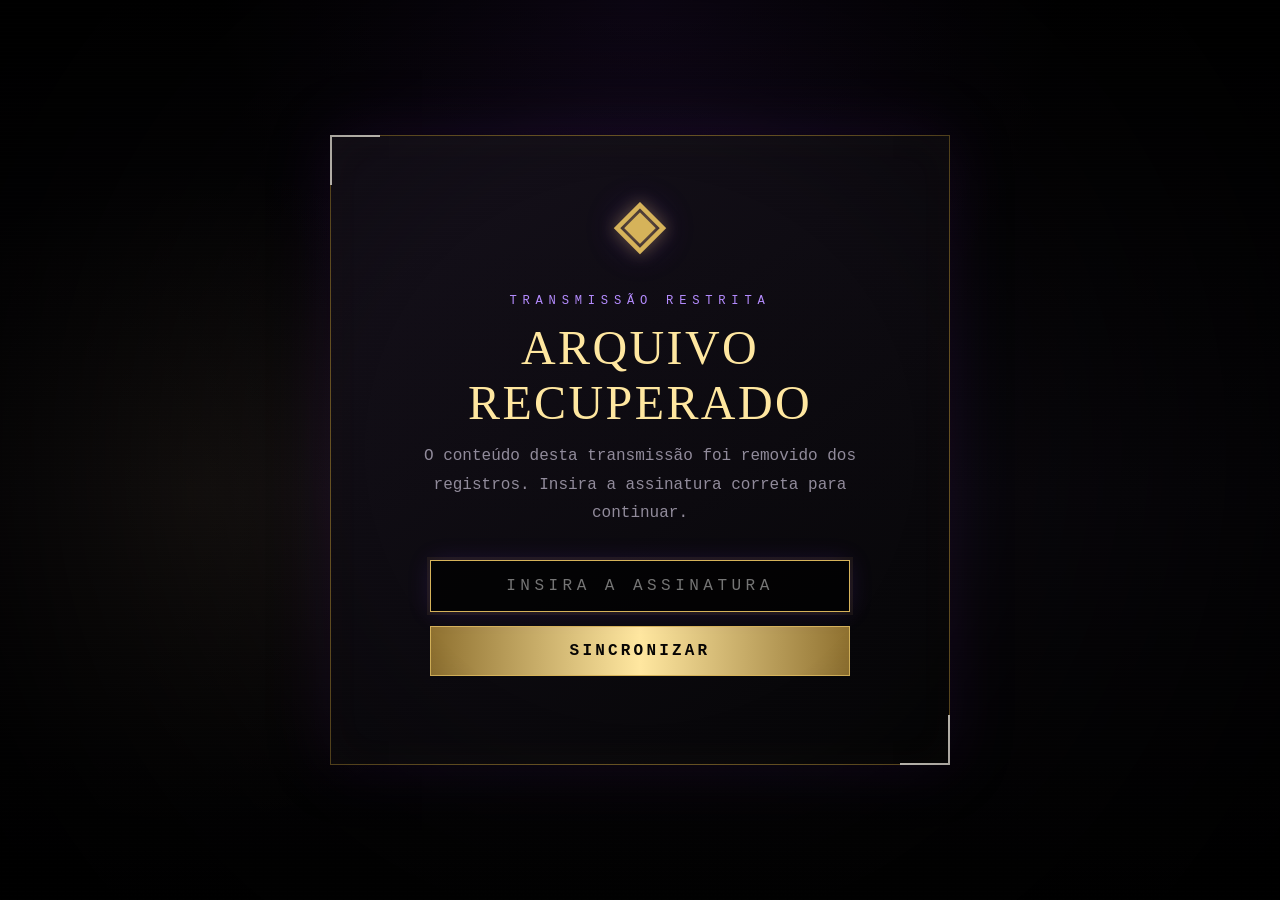
<file: index.html>
<!DOCTYPE html>
<html lang="pt-BR">
<head>
    <meta charset="UTF-8">

    <meta
        name="viewport"
        content="width=device-width, initial-scale=1.0"
    >

    <title>Arquivo Recuperado</title>

    <link
        rel="icon"
        type="image/png"
        href="favicon.png"
    >

    <style>
        :root {
            --background: #050505;
            --background-soft: #0a080d;
            --panel: rgba(12, 10, 16, 0.92);

            --gold: #d6b35a;
            --gold-light: #ffe7a0;
            --gold-dark: #6d5725;

            --purple: #7c3cff;
            --purple-light: #b58cff;
            --purple-dark: #281242;

            --text: #e7e2d8;
            --text-muted: #918b9b;

            --danger: #d94141;
            --danger-light: #ff7272;
            --danger-dark: #320707;

            --success: #73d69a;
        }

        * {
            box-sizing: border-box;
            margin: 0;
            padding: 0;
        }

        html {
            scroll-behavior: smooth;
        }

        body {
            min-height: 100vh;
            overflow-x: hidden;

            color: var(--text);
            background:
                radial-gradient(
                    circle at 50% 0%,
                    rgba(79, 31, 130, 0.18),
                    transparent 38%
                ),
                radial-gradient(
                    circle at 15% 55%,
                    rgba(214, 179, 90, 0.07),
                    transparent 28%
                ),
                linear-gradient(
                    180deg,
                    #020202 0%,
                    var(--background-soft) 55%,
                    #020202 100%
                );

            font-family:
                "Courier New",
                Courier,
                monospace;
        }

        body::before {
            content: "";
            position: fixed;
            inset: 0;
            z-index: 9998;
            pointer-events: none;

            opacity: 0.07;

            background:
                repeating-linear-gradient(
                    0deg,
                    rgba(255, 255, 255, 0.04) 0,
                    rgba(255, 255, 255, 0.04) 1px,
                    transparent 1px,
                    transparent 4px
                );
        }

        body::after {
            content: "";
            position: fixed;
            inset: 0;
            z-index: 9997;
            pointer-events: none;

            background:
                radial-gradient(
                    circle at center,
                    transparent 35%,
                    rgba(0, 0, 0, 0.82) 100%
                );
        }

        button,
        input {
            font: inherit;
        }

        button {
            cursor: pointer;
        }

        .hidden {
            display: none !important;
        }

        .screen {
            position: relative;
            z-index: 2;

            width: 100%;
            min-height: 100vh;
        }

        /* =========================
           TELA DE ACESSO
        ========================== */

        #login-screen {
            display: flex;
            align-items: center;
            justify-content: center;

            padding: 24px;
        }

        .login-panel {
            position: relative;

            width: min(620px, 100%);
            padding: 48px 34px;

            text-align: center;

            border: 1px solid var(--gold-dark);
            background:
                linear-gradient(
                    145deg,
                    rgba(22, 17, 28, 0.96),
                    rgba(5, 5, 6, 0.98)
                );

            box-shadow:
                0 0 60px rgba(76, 29, 123, 0.22),
                inset 0 0 40px rgba(214, 179, 90, 0.03);
        }

        .login-panel::before,
        .login-panel::after {
            content: "";
            position: absolute;

            width: 48px;
            height: 48px;

            border-color: var(--gold);
        }

        .login-panel::before {
            top: -1px;
            left: -1px;

            border-top: 2px solid;
            border-left: 2px solid;
        }

        .login-panel::after {
            right: -1px;
            bottom: -1px;

            border-right: 2px solid;
            border-bottom: 2px solid;
        }

        .sigil {
            margin-bottom: 22px;

            color: var(--gold);
            font-size: clamp(3rem, 10vw, 5.5rem);
            line-height: 1;

            text-shadow:
                0 0 16px rgba(214, 179, 90, 0.5),
                0 0 35px rgba(124, 60, 255, 0.3);
        }

        .access-label {
            margin-bottom: 12px;

            color: var(--purple-light);

            font-size: 0.76rem;
            letter-spacing: 0.36rem;
            text-transform: uppercase;
        }

        .login-title {
            margin-bottom: 12px;

            color: var(--gold-light);

            font-family: Georgia, "Times New Roman", serif;
            font-size: clamp(1.8rem, 6vw, 3rem);
            font-weight: normal;
            letter-spacing: 0.15rem;
            text-transform: uppercase;
        }

        .login-description {
            max-width: 480px;
            margin: 0 auto 32px;

            color: var(--text-muted);
            line-height: 1.8;
        }

        .password-wrapper {
            position: relative;

            width: min(420px, 100%);
            margin: 0 auto;
        }

        #password-input {
            width: 100%;
            padding: 16px 18px;

            color: var(--gold-light);
            caret-color: var(--purple-light);

            text-align: center;
            letter-spacing: 0.28rem;
            text-transform: uppercase;

            border: 1px solid var(--gold-dark);
            outline: none;

            background: rgba(0, 0, 0, 0.75);

            transition:
                border-color 0.2s ease,
                box-shadow 0.2s ease;
        }

        #password-input:focus {
            border-color: var(--gold);

            box-shadow:
                0 0 0 3px rgba(214, 179, 90, 0.08),
                0 0 24px rgba(124, 60, 255, 0.14);
        }

        #access-button {
            width: min(420px, 100%);
            margin-top: 14px;
            padding: 15px 18px;

            color: #080604;

            border: 1px solid var(--gold);
            background:
                linear-gradient(
                    90deg,
                    #8f7130,
                    var(--gold-light),
                    #8f7130
                );

            font-weight: bold;
            letter-spacing: 0.2rem;
            text-transform: uppercase;

            transition:
                transform 0.2s ease,
                filter 0.2s ease,
                box-shadow 0.2s ease;
        }

        #access-button:hover {
            transform: translateY(-2px);
            filter: brightness(1.08);

            box-shadow:
                0 0 25px rgba(214, 179, 90, 0.22);
        }

        #login-message {
            min-height: 22px;
            margin-top: 18px;

            color: var(--danger-light);
            font-size: 0.82rem;
            letter-spacing: 0.13rem;
            text-transform: uppercase;
        }

        .shake {
            animation: shake 0.35s linear;
        }

        @keyframes shake {
            0%,
            100% {
                transform: translateX(0);
            }

            20% {
                transform: translateX(-10px);
            }

            40% {
                transform: translateX(9px);
            }

            60% {
                transform: translateX(-6px);
            }

            80% {
                transform: translateX(4px);
            }
        }

        /* =========================
           TELA DE CARREGAMENTO
        ========================== */

        #loading-screen {
            display: flex;
            align-items: center;
            justify-content: center;

            padding: 24px;
        }

        .loading-box {
            width: min(650px, 100%);

            text-align: center;
        }

        .loading-symbol {
            margin-bottom: 26px;

            color: var(--gold);
            font-size: 4rem;

            animation:
                symbolPulse 1.4s infinite alternate,
                slowRotate 10s linear infinite;
        }

        @keyframes symbolPulse {
            from {
                opacity: 0.45;
                text-shadow: 0 0 6px rgba(214, 179, 90, 0.2);
            }

            to {
                opacity: 1;
                text-shadow:
                    0 0 18px rgba(214, 179, 90, 0.75),
                    0 0 38px rgba(124, 60, 255, 0.5);
            }
        }

        @keyframes slowRotate {
            to {
                transform: rotate(360deg);
            }
        }

        .loading-title {
            margin-bottom: 20px;

            color: var(--gold-light);
            font-size: 1rem;
            letter-spacing: 0.3rem;
        }

        .loading-bar {
            width: 100%;
            height: 8px;
            overflow: hidden;

            border: 1px solid var(--gold-dark);
            background: #050505;
        }

        .loading-progress {
            width: 0%;
            height: 100%;

            background:
                linear-gradient(
                    90deg,
                    var(--purple),
                    var(--gold),
                    var(--purple-light)
                );

            box-shadow:
                0 0 20px rgba(124, 60, 255, 0.55);

            transition: width 0.2s linear;
        }

        #loading-text {
            margin-top: 18px;

            color: var(--text-muted);
            font-size: 0.78rem;
            letter-spacing: 0.12rem;
        }

        /* =========================
           CONTEÚDO PRINCIPAL
        ========================== */

        #archive-screen {
            padding-bottom: 100px;
        }

        .archive-header {
            position: relative;

            min-height: 80vh;

            display: flex;
            align-items: center;
            justify-content: center;

            padding: 90px 24px 70px;

            text-align: center;
        }

        .archive-header::after {
            content: "";
            position: absolute;
            bottom: 0;
            left: 50%;

            width: min(900px, 86%);
            height: 1px;

            transform: translateX(-50%);

            background:
                linear-gradient(
                    90deg,
                    transparent,
                    var(--gold-dark),
                    var(--purple),
                    var(--gold-dark),
                    transparent
                );
        }

        .archive-header-content {
            max-width: 900px;
        }

        .archive-code {
            margin-bottom: 18px;

            color: var(--purple-light);

            font-size: 0.76rem;
            letter-spacing: 0.4rem;
            text-transform: uppercase;
        }

        .archive-title {
            margin-bottom: 24px;

            color: var(--gold-light);

            font-family: Georgia, "Times New Roman", serif;
            font-size: clamp(2.5rem, 9vw, 6rem);
            font-weight: normal;
            line-height: 1;
            letter-spacing: 0.16rem;
            text-transform: uppercase;

            text-shadow:
                0 0 30px rgba(214, 179, 90, 0.16);
        }

        .archive-intro {
            max-width: 700px;
            margin: 0 auto;

            color: #b8b1bf;
            font-size: clamp(0.92rem, 2vw, 1.05rem);
            line-height: 2;
        }

        .archive-intro strong {
            color: var(--gold);
            font-weight: normal;
        }

        .scroll-indicator {
            margin-top: 45px;

            color: var(--text-muted);
            font-size: 0.7rem;
            letter-spacing: 0.25rem;
            text-transform: uppercase;

            animation: scrollPulse 1.5s infinite alternate;
        }

        @keyframes scrollPulse {
            from {
                opacity: 0.3;
                transform: translateY(0);
            }

            to {
                opacity: 1;
                transform: translateY(8px);
            }
        }

        /* =========================
           SEÇÃO DOS FRAGMENTOS
        ========================== */

        .fragments-section {
            width: min(1180px, calc(100% - 32px));
            margin: 0 auto;
            padding-top: 100px;
        }

        .section-heading {
            margin-bottom: 60px;

            text-align: center;
        }

        .section-kicker {
            margin-bottom: 12px;

            color: var(--purple-light);
            font-size: 0.72rem;
            letter-spacing: 0.35rem;
            text-transform: uppercase;
        }

        #fragments-heading {
            color: var(--gold-light);

            font-family: Georgia, "Times New Roman", serif;
            font-size: clamp(1.8rem, 5vw, 3.5rem);
            font-weight: normal;
            letter-spacing: 0.12rem;
            text-transform: uppercase;
        }

        .section-status {
            margin-top: 16px;

            color: var(--success);
            font-size: 0.76rem;
            letter-spacing: 0.16rem;
        }

        .fragments-grid {
            display: grid;
            grid-template-columns:
                repeat(
                    2,
                    minmax(0, 1fr)
                );

            gap: 28px;
        }

        .fragment-card {
            position: relative;
            overflow: hidden;

            padding: 30px;

            border: 1px solid rgba(214, 179, 90, 0.38);

            background:
                linear-gradient(
                    145deg,
                    rgba(19, 14, 24, 0.96),
                    rgba(7, 7, 9, 0.98)
                );

            box-shadow:
                0 18px 50px rgba(0, 0, 0, 0.34),
                inset 0 0 35px rgba(214, 179, 90, 0.018);

            transition:
                transform 0.25s ease,
                border-color 0.25s ease,
                box-shadow 0.25s ease;
        }

        .fragment-card:hover {
            transform: translateY(-5px);

            border-color: rgba(214, 179, 90, 0.8);

            box-shadow:
                0 24px 70px rgba(0, 0, 0, 0.46),
                0 0 35px rgba(124, 60, 255, 0.08);
        }

        .fragment-card::before {
            content: "";
            position: absolute;
            top: 0;
            left: 0;

            width: 100%;
            height: 2px;

            background:
                linear-gradient(
                    90deg,
                    transparent,
                    var(--purple),
                    var(--gold),
                    transparent
                );
        }

        .fragment-number {
            margin-bottom: 8px;

            color: var(--purple-light);
            font-size: 0.72rem;
            letter-spacing: 0.25rem;
            text-transform: uppercase;
        }

        .carrier-found {
            margin-bottom: 25px;

            color: var(--gold-light);
            font-size: 0.82rem;
            letter-spacing: 0.17rem;
            text-transform: uppercase;
        }

        .scan-grid {
            display: grid;
            grid-template-columns: 1fr 1fr;

            gap: 12px;

            margin-bottom: 22px;
            padding: 16px;

            border: 1px solid rgba(124, 60, 255, 0.22);
            background: rgba(0, 0, 0, 0.35);
        }

        .scan-item {
            min-width: 0;
        }

        .scan-label {
            display: block;
            margin-bottom: 5px;

            color: var(--text-muted);
            font-size: 0.65rem;
            letter-spacing: 0.12rem;
            text-transform: uppercase;
        }

        .scan-value {
            color: var(--text);
            font-size: 0.86rem;
            overflow-wrap: anywhere;
        }

        .scan-value.success {
            color: var(--success);
        }

        .integrity-block {
            margin-bottom: 26px;
        }

        .integrity-header {
            display: flex;
            align-items: center;
            justify-content: space-between;

            gap: 16px;

            margin-bottom: 9px;

            color: var(--text-muted);
            font-size: 0.68rem;
            letter-spacing: 0.1rem;
            text-transform: uppercase;
        }

        .integrity-percent {
            color: var(--gold);
        }

        .integrity-track {
            width: 100%;
            height: 9px;
            overflow: hidden;

            border: 1px solid rgba(214, 179, 90, 0.35);
            background: rgba(0, 0, 0, 0.72);
        }

        .integrity-fill {
            height: 100%;

            background:
                linear-gradient(
                    90deg,
                    var(--purple-dark),
                    var(--purple),
                    var(--gold)
                );

            box-shadow:
                0 0 16px rgba(124, 60, 255, 0.3);
        }

        .fragment-name {
            margin-bottom: 15px;

            color: var(--gold-light);

            font-family: Georgia, "Times New Roman", serif;
            font-size: clamp(1.3rem, 3vw, 1.8rem);
            font-weight: normal;
            line-height: 1.25;
        }

        .fragment-quote {
            margin-bottom: 24px;
            padding-left: 16px;

            color: #aaa2b0;

            border-left: 2px solid var(--purple);

            font-family: Georgia, "Times New Roman", serif;
            font-size: 0.96rem;
            font-style: italic;
            line-height: 1.7;
        }

        .power-box {
            padding-top: 22px;

            border-top: 1px solid rgba(214, 179, 90, 0.18);
        }

        .power-label {
            display: inline-block;

            margin-bottom: 13px;
            padding: 5px 8px;

            color: var(--gold);

            border: 1px solid rgba(214, 179, 90, 0.35);
            background: rgba(214, 179, 90, 0.05);

            font-size: 0.66rem;
            letter-spacing: 0.17rem;
            text-transform: uppercase;
        }

        .power-text {
            color: #d2ccd5;
            font-size: 0.91rem;
            line-height: 1.75;
        }

        .power-text strong {
            color: var(--gold-light);
        }

        .power-text ul {
            margin: 12px 0 12px 22px;
        }

        .power-text li {
            margin-bottom: 8px;
        }

        /* =========================
           FRAGMENTO ANÔMALO
        ========================== */

        .anomaly-wrapper {
            position: relative;

            width: min(920px, 100%);
            margin: 90px auto 0;
        }

        .anomaly-card {
            position: relative;
            overflow: hidden;

            padding: clamp(26px, 5vw, 46px);

            border: 1px solid var(--danger);

            background:
                repeating-linear-gradient(
                    90deg,
                    rgba(255, 0, 0, 0.025) 0,
                    rgba(255, 0, 0, 0.025) 2px,
                    transparent 2px,
                    transparent 9px
                ),
                linear-gradient(
                    145deg,
                    rgba(38, 5, 8, 0.97),
                    rgba(5, 0, 3, 0.99)
                );

            box-shadow:
                0 0 65px rgba(217, 65, 65, 0.16),
                inset 0 0 60px rgba(217, 65, 65, 0.055);

            animation:
                anomalyBorder 2.2s infinite alternate,
                anomalyJolt 8s infinite;
        }

        .anomaly-card::before {
            content: "";
            position: absolute;
            inset: 0;
            pointer-events: none;

            opacity: 0;

            background:
                linear-gradient(
                    90deg,
                    transparent,
                    rgba(255, 255, 255, 0.18),
                    transparent
                );

            animation: anomalySweep 4.5s infinite;
        }

        .anomaly-card::after {
            content: "";
            position: absolute;
            top: 0;
            left: -15%;

            width: 130%;
            height: 4px;

            opacity: 0.72;

            background: var(--danger-light);

            box-shadow:
                0 0 16px var(--danger);

            animation: anomalyScanline 3.2s linear infinite;
        }

        @keyframes anomalyBorder {
            from {
                border-color: rgba(217, 65, 65, 0.4);
            }

            to {
                border-color: rgba(255, 114, 114, 1);
            }
        }

        @keyframes anomalyJolt {
            0%,
            91%,
            93%,
            95%,
            100% {
                transform: translate(0);
            }

            92% {
                transform: translate(-3px, 1px);
            }

            94% {
                transform: translate(4px, -1px);
            }
        }

        @keyframes anomalySweep {
            0%,
            72% {
                opacity: 0;
                transform: translateX(-100%);
            }

            76% {
                opacity: 0.8;
            }

            82% {
                opacity: 0;
                transform: translateX(100%);
            }

            100% {
                opacity: 0;
            }
        }

        @keyframes anomalyScanline {
            from {
                transform: translateY(-10px);
            }

            to {
                transform: translateY(650px);
            }
        }

        .anomaly-number {
            margin-bottom: 10px;

            color: var(--danger-light);
            font-size: 0.78rem;
            letter-spacing: 0.28rem;
            text-transform: uppercase;
        }

        .anomaly-title {
            margin-bottom: 26px;

            color: var(--danger-light);

            font-family: Georgia, "Times New Roman", serif;
            font-size: clamp(2rem, 7vw, 4rem);
            font-weight: normal;
            letter-spacing: 0.08rem;

            text-shadow:
                3px 0 0 rgba(124, 60, 255, 0.3),
                -3px 0 0 rgba(255, 255, 255, 0.08);

            animation: titleGlitch 2.8s infinite;
        }

        @keyframes titleGlitch {
            0%,
            86%,
            90%,
            94%,
            100% {
                transform: translate(0);
                filter: none;
            }

            87% {
                transform: translate(-3px, 0);
                filter: blur(0.4px);
            }

            89% {
                transform: translate(4px, 1px);
            }

            93% {
                transform: translate(-2px, -1px);
            }
        }

        .anomaly-warning {
            margin-bottom: 28px;

            color: #f0b9b9;
            font-size: 0.92rem;
            line-height: 1.9;
        }

        .anomaly-warning strong {
            color: var(--danger-light);
        }

        .anomaly-data {
            display: grid;
            grid-template-columns:
                repeat(
                    2,
                    minmax(0, 1fr)
                );

            gap: 14px;

            margin-bottom: 26px;
        }

        .anomaly-field {
            min-height: 82px;
            padding: 15px;

            border: 1px solid rgba(217, 65, 65, 0.24);
            background: rgba(0, 0, 0, 0.46);
        }

        .anomaly-label {
            display: block;
            margin-bottom: 8px;

            color: #ad6969;
            font-size: 0.66rem;
            letter-spacing: 0.16rem;
            text-transform: uppercase;
        }

        .anomaly-value {
            color: var(--danger-light);
            line-height: 1.5;
            overflow-wrap: anywhere;
        }

        #corrupted-carrier {
            min-height: 24px;

            color: #f5dada;

            font-weight: bold;
            letter-spacing: 0.11rem;

            text-shadow:
                2px 0 0 rgba(217, 65, 65, 0.5),
                -2px 0 0 rgba(124, 60, 255, 0.45);
        }

        .anomaly-integrity {
            margin-bottom: 28px;
        }

        .anomaly-track {
            position: relative;

            width: 100%;
            height: 12px;
            overflow: visible;

            border: 1px solid rgba(255, 114, 114, 0.6);
            background: #090000;
        }

        .anomaly-fill {
            position: absolute;
            top: -1px;
            left: -1px;

            width: 112%;
            height: 12px;

            background:
                repeating-linear-gradient(
                    90deg,
                    var(--danger-dark) 0,
                    var(--danger-dark) 8px,
                    var(--danger) 8px,
                    var(--danger) 15px,
                    var(--purple) 15px,
                    var(--purple) 19px
                );

            box-shadow:
                0 0 20px rgba(217, 65, 65, 0.55);

            animation: corruptBar 0.8s steps(2) infinite;
        }

        @keyframes corruptBar {
            0% {
                transform: translateX(0);
            }

            50% {
                transform: translateX(-5px);
            }

            100% {
                transform: translateX(3px);
            }
        }

        .anomaly-message {
            margin-top: 30px;
            padding: 24px;

            color: #ffd3d3;

            text-align: center;

            border: 1px solid rgba(217, 65, 65, 0.3);
            background: rgba(46, 0, 6, 0.48);

            font-family: Georgia, "Times New Roman", serif;
            font-size: clamp(1rem, 3vw, 1.35rem);
            line-height: 1.8;
            letter-spacing: 0.08rem;
            text-transform: uppercase;
        }

        .anomaly-message span {
            display: block;
            margin-top: 6px;

            color: var(--danger-light);
        }

        .anomaly-small {
            margin-top: 18px;

            color: #7e5555;
            font-size: 0.68rem;
            letter-spacing: 0.13rem;
            text-align: center;
            text-transform: uppercase;
        }

        /* =========================
           RODAPÉ
        ========================== */

        .archive-footer {
            width: min(1000px, calc(100% - 32px));
            margin: 100px auto 0;
            padding-top: 30px;

            color: #5e5863;

            border-top: 1px solid rgba(214, 179, 90, 0.12);

            font-size: 0.66rem;
            letter-spacing: 0.14rem;
            line-height: 1.8;
            text-align: center;
            text-transform: uppercase;
        }

        /* =========================
           RESPONSIVIDADE
        ========================== */

        @media (max-width: 820px) {
            .fragments-grid {
                grid-template-columns: 1fr;
            }

            .archive-header {
                min-height: 70vh;
            }
        }

        @media (max-width: 600px) {
            .login-panel {
                padding: 40px 20px;
            }

            .fragment-card {
                padding: 24px 20px;
            }

            .scan-grid,
            .anomaly-data {
                grid-template-columns: 1fr;
            }

            .archive-title {
                letter-spacing: 0.05rem;
            }

            #fragments-heading {
                letter-spacing: 0.04rem;
            }
        }
    </style>
</head>

<body>

    <!-- =========================
         TELA DE SENHA
    ========================== -->

    <main
        id="login-screen"
        class="screen"
    >
        <section class="login-panel">
            <div class="sigil">
                ◈
            </div>

            <p class="access-label">
                Transmissão restrita
            </p>

            <h1 class="login-title">
                Arquivo Recuperado
            </h1>

            <p class="login-description">
                O conteúdo desta transmissão foi removido dos registros.
                Insira a assinatura correta para continuar.
            </p>

            <div class="password-wrapper">
                <input
                    id="password-input"
                    type="password"
                    placeholder="INSIRA A ASSINATURA"
                    autocomplete="off"
                    spellcheck="false"
                >
            </div>

            <button
                id="access-button"
                type="button"
            >
                Sincronizar
            </button>

            <p id="login-message"></p>
        </section>
    </main>

    <!-- =========================
         CARREGAMENTO
    ========================== -->

    <section
        id="loading-screen"
        class="screen hidden"
    >
        <div class="loading-box">
            <div class="loading-symbol">
                ◈
            </div>

            <h2 class="loading-title">
                SINCRONIZAÇÃO
            </h2>

            <div class="loading-bar">
                <div
                    id="loading-progress"
                    class="loading-progress"
                ></div>
            </div>

            <p id="loading-text">
                Procurando assinaturas...
            </p>
        </div>
    </section>

    <!-- =========================
         ARQUIVO PRINCIPAL
    ========================== -->

    <main
        id="archive-screen"
        class="screen hidden"
    >
        <header class="archive-header">
            <div class="archive-header-content">
                <p class="archive-code">
                    Registro EC-00 / transmissão parcial
                </p>

                <h1 class="archive-title">
                    Ecos
                </h1>

                <p class="archive-intro">
                    O mundo não ofereceu estes Fragmentos.

                    <br><br>

                    Eles foram encontrados entre camadas que não deveriam
                    se tocar.

                    <br><br>

                    Durante incontáveis eras, permaneceram sem sucessores.
                    Agora, seis assinaturas responderam ao chamado.

                    <br><br>

                    <strong>
                        O processo de compatibilidade foi concluído.
                    </strong>
                </p>

                <p class="scroll-indicator">
                    Desça para acessar os registros ↓
                </p>
            </div>
        </header>

        <section class="fragments-section">

            <div class="section-heading">
                <p class="section-kicker">
                    Arquivo de compatibilidade
                </p>

                <h2 id="fragments-heading">
                    Seis Fragmentos Recuperados
                </h2>

                <p class="section-status">
                    6 ASSINATURAS COMPATÍVEIS IDENTIFICADAS
                </p>
            </div>

            <div class="fragments-grid">

                <!-- FRAGMENTO 001 -->

                <article class="fragment-card">
                    <p class="fragment-number">
                        Fragmento 001
                    </p>

                    <p class="carrier-found">
                        Portador identificado
                    </p>

                    <div class="scan-grid">
                        <div class="scan-item">
                            <span class="scan-label">
                                Portador
                            </span>

                            <span class="scan-value">
                               Ray
                            </span>
                        </div>

                        <div class="scan-item">
                            <span class="scan-label">
                                Status
                            </span>

                            <span class="scan-value success">
                                Compatível
                            </span>
                        </div>

                        <div class="scan-item">
                            <span class="scan-label">
                                Compatibilidade
                            </span>

                            <span class="scan-value">
                                98,7%
                            </span>
                        </div>

                        <div class="scan-item">
                            <span class="scan-label">
                                Assinatura
                            </span>

                            <span class="scan-value success">
                                Confirmada
                            </span>
                        </div>
                    </div>

                    <div class="integrity-block">
                        <div class="integrity-header">
                            <span>
                                Integridade do Fragmento
                            </span>

                            <span class="integrity-percent">
                                94,8%
                            </span>
                        </div>

                        <div class="integrity-track">
                            <div
                                class="integrity-fill"
                                style="width: 94.8%;"
                            ></div>
                        </div>
                    </div>

                    <h3 class="fragment-name">
                        Fragmento do Colapso
                    </h3>

                    <blockquote class="fragment-quote">
                        Durante incontáveis eras, este Fragmento permaneceu
                        sem um sucessor. Sua assinatura foi reconhecida.
                    </blockquote>

                    <div class="power-box">
                        <span class="power-label">
                            Eco recuperado
                        </span>

                        <div class="power-text">
                            <p>
                                <strong>
                                    Uma vez por cena,
                                </strong>

                                ao acertar um ataque desarmado, você pode gastar
                                <strong>5 PM</strong>. O golpe atravessa a matéria
                                e causa <strong>+8d8 de dano de impacto</strong>.
                            </p>

                            <p>
                                Todas as criaturas em uma linha de 9m atrás do
                                alvo sofrem metade desse dano. Criaturas Grandes
                                ou menores devem passar em um teste de Fortitude
                                ou ficam caídas.
                            </p>
                        </div>
                    </div>
                </article>

                <!-- FRAGMENTO 002 -->

                <article class="fragment-card">
                    <p class="fragment-number">
                        Fragmento 002
                    </p>

                    <p class="carrier-found">
                        Portador identificado
                    </p>

                    <div class="scan-grid">
                        <div class="scan-item">
                            <span class="scan-label">
                                Portador
                            </span>

                            <span class="scan-value">
                                Gustavo
                            </span>
                        </div>

                        <div class="scan-item">
                            <span class="scan-label">
                                Status
                            </span>

                            <span class="scan-value success">
                                Compatível
                            </span>
                        </div>

                        <div class="scan-item">
                            <span class="scan-label">
                                Compatibilidade
                            </span>

                            <span class="scan-value">
                                97,8%
                            </span>
                        </div>

                        <div class="scan-item">
                            <span class="scan-label">
                                Assinatura
                            </span>

                            <span class="scan-value success">
                                Confirmada
                            </span>
                        </div>
                    </div>

                    <div class="integrity-block">
                        <div class="integrity-header">
                            <span>
                                Integridade do Fragmento
                            </span>

                            <span class="integrity-percent">
                                93,1%
                            </span>
                        </div>

                        <div class="integrity-track">
                            <div
                                class="integrity-fill"
                                style="width: 93.1%;"
                            ></div>
                        </div>
                    </div>

                    <h3 class="fragment-name">
                        Fragmento do Instante Partido
                    </h3>

                    <blockquote class="fragment-quote">
                        O primeiro golpe foi visto. Os demais aconteceram no espaço entre um pensamento e outro.
                    </blockquote>

                    <div class="power-box">
                        <span class="power-label">
                            Eco recuperado
                        </span>

                        <div class="power-text">
                            <p>
                                <strong>
                                    Uma vez por cena,
                                </strong>

                                como ação padrão, você pode gastar
                                <strong>5 PM</strong> para realizar
                                <strong>três ataques desarmados</strong>
                                contra o mesmo alvo.
                            </p>

                            <p>
                                O primeiro ataque é realizado normalmente, o
                                segundo sofre <strong>–2</strong> e o terceiro
                                sofre <strong>–4</strong>. Se ao menos dois
                                ataques acertarem, o alvo sofre
                                <strong>+4d6 de dano de essência</strong> e fica
                                <strong>desprevenido</strong> até o início do
                                seu próximo turno.
                            </p>

                            <p>
                                Se os três ataques acertarem, escolha um efeito:
                                derrubar o alvo, empurrá-lo em 6m, deixá-lo
                                <strong>fraco</strong> por uma rodada ou recuperar
                                <strong>3 PM</strong>. A recuperação de PM só
                                pode acontecer uma vez por cena.
                            </p>
                        </div>
                    </div>
                </article>

                <!-- FRAGMENTO 003 -->

                <article class="fragment-card">
                    <p class="fragment-number">
                        Fragmento 003
                    </p>

                    <p class="carrier-found">
                        Portador identificado
                    </p>

                    <div class="scan-grid">
                        <div class="scan-item">
                            <span class="scan-label">
                                Portador
                            </span>

                            <span class="scan-value">
                                Kauan
                            </span>
                        </div>

                        <div class="scan-item">
                            <span class="scan-label">
                                Status
                            </span>

                            <span class="scan-value success">
                                Compatível
                            </span>
                        </div>

                        <div class="scan-item">
                            <span class="scan-label">
                                Compatibilidade
                            </span>

                            <span class="scan-value">
                                100%
                            </span>
                        </div>

                        <div class="scan-item">
                            <span class="scan-label">
                                Assinatura
                            </span>

                            <span class="scan-value success">
                                Confirmada
                            </span>
                        </div>
                    </div>

                    <div class="integrity-block">
                        <div class="integrity-header">
                            <span>
                                Integridade do Fragmento
                            </span>

                            <span class="integrity-percent">
                                100%
                            </span>
                        </div>

                        <div class="integrity-track">
                            <div
                                class="integrity-fill"
                                style="width: 100%;"
                            ></div>
                        </div>
                    </div>

                    <h3 class="fragment-name">
                        Fragmento da Colônia
                    </h3>

                    <blockquote class="fragment-quote">
                        O Fragmento não encontrou um único portador. Encontrou
                        algo que nunca esteve verdadeiramente sozinho.
                    </blockquote>

                    <div class="power-box">
                        <span class="power-label">
                            Eco recuperado
                        </span>

                        <div class="power-text">
                            <p>
                                <strong>
                                    Uma vez por cena,
                                </strong>

                                você pode gastar <strong>5 PM</strong> para
                                despertar o Fragmento durante 3 rodadas.
                            </p>

                            <p>
                                Enquanto estiver empunhando duas armas, sempre
                                que acertar um ataque, realiza imediatamente
                                outro ataque contra o mesmo alvo.
                            </p>

                            <p>
                                Se ambos os ataques acertarem, você causa
                                <strong>+4d6 de dano de trevas</strong> e
                                recupera PV iguais à metade desse dano.
                            </p>
                        </div>
                    </div>
                </article>

                <!-- FRAGMENTO 004 -->

                <article class="fragment-card">
                    <p class="fragment-number">
                        Fragmento 004
                    </p>

                    <p class="carrier-found">
                        Portador identificado
                    </p>

                    <div class="scan-grid">
                        <div class="scan-item">
                            <span class="scan-label">
                                Portador
                            </span>

                            <span class="scan-value">
                                Asafe
                            </span>
                        </div>

                        <div class="scan-item">
                            <span class="scan-label">
                                Status
                            </span>

                            <span class="scan-value success">
                                Compatível
                            </span>
                        </div>

                        <div class="scan-item">
                            <span class="scan-label">
                                Compatibilidade
                            </span>

                            <span class="scan-value">
                                95,4%
                            </span>
                        </div>

                        <div class="scan-item">
                            <span class="scan-label">
                                Assinatura
                            </span>

                            <span class="scan-value success">
                                Confirmada
                            </span>
                        </div>
                    </div>

                    <div class="integrity-block">
                        <div class="integrity-header">
                            <span>
                                Integridade do Fragmento
                            </span>

                            <span class="integrity-percent">
                                96,2%
                            </span>
                        </div>

                        <div class="integrity-track">
                            <div
                                class="integrity-fill"
                                style="width: 96.2%;"
                            ></div>
                        </div>
                    </div>

                    <h3 class="fragment-name">
                        Fragmento da Besta Imóvel
                    </h3>

                    <blockquote class="fragment-quote">
                        Aquilo que se recusou a recuar deixou de ser carne. Tornou-se uma muralha que ainda sabia golpear.
                    </blockquote>

                    <div class="power-box">
                        <span class="power-label">
                            Eco recuperado
                        </span>

                        <div class="power-text">
                            <p>
                                <strong>
                                    Uma vez por cena,
                                </strong>

                                como ação de movimento, você pode gastar
                                <strong>5 PM</strong> para despertar o Fragmento
                                durante <strong>3 rodadas</strong>.
                            </p>

                            <p>
                                Enquanto o efeito durar, você recebe
                                <strong>+2 em testes de ataque desarmado</strong>,
                                <strong>+2 na Defesa</strong>, causa um dado
                                adicional de dano com ataques desarmados e
                                ignora <strong>10 pontos de RD</strong>.
                            </p>

                            <p>
                                Sempre que sofrer dano, pode gastar
                                <strong>1 PM</strong> como reação para reduzir
                                esse dano em <strong>2d8 + seu atributo-chave</strong>.
                                Durante o efeito, você também é imune a empurrões
                                e à condição caído.
                            </p>
                        </div>
                    </div>
                </article>

                <!-- FRAGMENTO 005 -->

                <article class="fragment-card">
                    <p class="fragment-number">
                        Fragmento 005
                    </p>

                    <p class="carrier-found">
                        Portador identificado
                    </p>

                    <div class="scan-grid">
                        <div class="scan-item">
                            <span class="scan-label">
                                Portador
                            </span>

                            <span class="scan-value">
                                Eduardo
                            </span>
                        </div>

                        <div class="scan-item">
                            <span class="scan-label">
                                Status
                            </span>

                            <span class="scan-value success">
                                Compatível
                            </span>
                        </div>

                        <div class="scan-item">
                            <span class="scan-label">
                                Compatibilidade
                            </span>

                            <span class="scan-value">
                                96,7%
                            </span>
                        </div>

                        <div class="scan-item">
                            <span class="scan-label">
                                Assinatura
                            </span>

                            <span class="scan-value success">
                                Confirmada
                            </span>
                        </div>
                    </div>

                    <div class="integrity-block">
                        <div class="integrity-header">
                            <span>
                                Integridade do Fragmento
                            </span>

                            <span class="integrity-percent">
                                91,6%
                            </span>
                        </div>

                        <div class="integrity-track">
                            <div
                                class="integrity-fill"
                                style="width: 91.6%;"
                            ></div>
                        </div>
                    </div>

                    <h3 class="fragment-name">
                        Fragmento do Horizonte Ausente
                    </h3>

                    <blockquote class="fragment-quote">
                        A espada não alcançou o inimigo. Foi o horizonte que deixou de existir entre os dois.
                    </blockquote>

                    <div class="power-box">
                        <span class="power-label">
                            Eco recuperado
                        </span>

                        <div class="power-text">
                            <p>
                                <strong>
                                    Uma vez por cena,
                                </strong>

                                como ação padrão, você pode gastar
                                <strong>5 PM</strong> para realizar um corte em
                                uma linha de <strong>18m</strong>.
                            </p>

                            <p>
                                Faça um ataque com sua espada e compare o resultado
                                com a Defesa de todas as criaturas na linha. Cada
                                criatura atingida sofre o dano normal da arma mais
                                <strong>6d8 de dano de essência</strong>. O golpe
                                ignora cobertura, objetos comuns e
                                <strong>15 pontos de RD</strong>.
                            </p>

                            <p>
                                Criaturas atingidas devem passar em um teste de
                                Reflexos. Em caso de falha, recebem uma
                                <strong>Marca do Horizonte</strong>. Na próxima vez
                                em que se moverem, atacarem ou conjurarem uma magia,
                                sofrem <strong>4d8 de dano de essência</strong>.
                            </p>
                        </div>
                    </div>
                </article>

                <!-- FRAGMENTO 006 -->

                <article class="fragment-card">
                    <p class="fragment-number">
                        Fragmento 006
                    </p>

                    <p class="carrier-found">
                        Portador identificado
                    </p>

                    <div class="scan-grid">
                        <div class="scan-item">
                            <span class="scan-label">
                                Portador
                            </span>

                            <span class="scan-value">
                               Lucas
                            </span>
                        </div>

                        <div class="scan-item">
                            <span class="scan-label">
                                Status
                            </span>

                            <span class="scan-value success">
                                Compatível
                            </span>
                        </div>

                        <div class="scan-item">
                            <span class="scan-label">
                                Compatibilidade
                            </span>

                            <span class="scan-value">
                                98,6%
                            </span>
                        </div>

                        <div class="scan-item">
                            <span class="scan-label">
                                Assinatura
                            </span>

                            <span class="scan-value success">
                                Confirmada
                            </span>
                        </div>
                    </div>

                    <div class="integrity-block">
                        <div class="integrity-header">
                            <span>
                                Integridade do Fragmento
                            </span>

                            <span class="integrity-percent">
                                97,3%
                            </span>
                        </div>

                        <div class="integrity-track">
                            <div
                                class="integrity-fill"
                                style="width: 97.3%;"
                            ></div>
                        </div>
                    </div>

                    <h3 class="fragment-name">
                        Fragmento da Última Vigília
                    </h3>

                    <blockquote class="fragment-quote">
                        Ele não foi o mais forte. Apenas permaneceu quando todos
                        os outros já haviam caído.
                    </blockquote>

                    <div class="power-box">
                        <span class="power-label">
                            Eco recuperado
                        </span>

                        <div class="power-text">
                            <p>
                                Quando seria reduzido a 0 PV, você pode gastar
                                <strong>5 PM</strong>. Em vez disso, permanece
                                com 1 PV e se torna imune a dano durante uma
                                rodada.
                            </p>

                            <p>
                                Durante esse período, recebe +2 em testes de
                                ataque e seus ataques causam
                                <strong>+5d8 de dano</strong>.
                            </p>

                            <p>
                                Ao final da rodada, sofre
                                <strong>10d6 de dano irredutível</strong>.
                            </p>
                        </div>
                    </div>
                </article>

            </div>

            <!-- FRAGMENTO ANÔMALO -->

            <div class="anomaly-wrapper">
                <article class="anomaly-card">

                    <p
                        id="anomaly-number"
                        class="anomaly-number"
                    >
                        Fragmento 0█7
                    </p>

                    <h2 class="anomaly-title">
                        Anomalia detectada
                    </h2>

                    <div class="anomaly-warning">
                        <p>
                            <strong>
                                ESTE REGISTRO NÃO PERTENCE AO ARQUIVO.
                            </strong>
                        </p>

                        <p>
                            Algo invadiu a transmissão.
                        </p>

                        <p>
                            Não possuímos registro de sua recuperação.
                        </p>

                        <p>
                            Este Fragmento não deveria estar aqui.
                        </p>
                    </div>

                    <div class="anomaly-data">

                        <div class="anomaly-field">
                            <span class="anomaly-label">
                                Portador
                            </span>

                            <div id="corrupted-carrier">
                                ███████████████
                            </div>
                        </div>

                        <div class="anomaly-field">
                            <span class="anomaly-label">
                                Status
                            </span>

                            <div class="anomaly-value">
                                OBSERVANDO
                            </div>
                        </div>

                        <div class="anomaly-field">
                            <span class="anomaly-label">
                                Assinatura
                            </span>

                            <div class="anomaly-value">
                                DESCONHECIDA
                            </div>
                        </div>

                        <div class="anomaly-field">
                            <span class="anomaly-label">
                                Origem
                            </span>

                            <div class="anomaly-value">
                                NÃO IDENTIFICADA
                            </div>
                        </div>

                    </div>

                    <div class="anomaly-integrity">
                        <div class="integrity-header">
                            <span>
                                Integridade do Fragmento
                            </span>

                            <span class="anomaly-value">
                                ███,█%
                            </span>
                        </div>

                        <div class="anomaly-track">
                            <div class="anomaly-fill"></div>
                        </div>
                    </div>

                    <div class="anomaly-message">
                        O sétimo não foi encontrado.

                        <span>
                            Ele encontrou vocês.
                        </span>
                    </div>

                    <p class="anomaly-small">
                        Não olhe para ele por muito tempo.
                    </p>

                </article>
            </div>

        </section>

        <footer class="archive-footer">
            Registro incompleto · origem desconhecida · transmissão ainda ativa
        </footer>
    </main>

    <script>
        const CORRECT_PASSWORD = "ECOS";

        const loginScreen = document.getElementById("login-screen");
        const loadingScreen = document.getElementById("loading-screen");
        const archiveScreen = document.getElementById("archive-screen");

        const passwordInput = document.getElementById("password-input");
        const accessButton = document.getElementById("access-button");
        const loginMessage = document.getElementById("login-message");
        const loginPanel = document.querySelector(".login-panel");

        const loadingProgress = document.getElementById("loading-progress");
        const loadingText = document.getElementById("loading-text");

        const fragmentsHeading =
            document.getElementById("fragments-heading");

        const anomalyNumber =
            document.getElementById("anomaly-number");

        const corruptedCarrier =
            document.getElementById("corrupted-carrier");

        const wrongMessages = [
            "ASSINATURA NÃO RECONHECIDA.",
            "ACESSO NEGADO.",
            "O ARQUIVO RECUSOU SUA PRESENÇA.",
            "VOCÊ NÃO DEVERIA ESTAR AQUI.",
            "ELE PERCEBEU."
        ];

        const loadingMessages = [
            "Procurando assinaturas...",
            "Comparando padrões de compatibilidade...",
            "Reconstruindo registros apagados...",
            "Recuperando seis Fragmentos...",
            "Verificando integridade...",
            "Concluindo sincronização..."
        ];

        const corruptedNames = [
            "███████████████",
            "███N██VR████",
            "[NOME CORROMPIDO]",
            "V̷̏̅Ö͚̩͕̋̽͢͢A̷̮͛̋̐̚͞҉̤Ḙ̸͙̦͕̼̦̃Ň̺͖̿͂ͤR̩̼̘ͣͬͪͭ͛",
            "PORTADOR AUSENTE",
            "██A██E█O██████",
            "ELE NÃO É UM DE VOCÊS",
            "█████NV██████",
            "[IDENTIDADE INCONSISTENTE]",
            "NÃO ENCONTRADO"
        ];

        const anomalyNumbers = [
            "Fragmento 0█7",
            "Fragmento 007",
            "Fragmento ???",
            "Fragmento 000",
            "Fragmento [NÃO INDEXADO]",
            "Fragmento 0█7"
        ];

        function attemptAccess() {
            const typedPassword =
                passwordInput.value.trim().toUpperCase();

            if (typedPassword === CORRECT_PASSWORD) {
                loginMessage.textContent = "";

                loginScreen.classList.add("hidden");
                loadingScreen.classList.remove("hidden");

                startLoading();
                return;
            }

            const randomMessage =
                wrongMessages[
                    Math.floor(
                        Math.random() * wrongMessages.length
                    )
                ];

            loginMessage.textContent = randomMessage;

            loginPanel.classList.remove("shake");

            void loginPanel.offsetWidth;

            loginPanel.classList.add("shake");

            passwordInput.value = "";
            passwordInput.focus();
        }

        function startLoading() {
            let progress = 0;
            let messageIndex = 0;

            loadingProgress.style.width = "0%";
            loadingText.textContent = loadingMessages[0];

            const loadingInterval = setInterval(() => {
                progress += Math.floor(Math.random() * 8) + 3;

                if (progress > 100) {
                    progress = 100;
                }

                loadingProgress.style.width = progress + "%";

                const expectedIndex = Math.min(
                    Math.floor(
                        progress /
                        (100 / loadingMessages.length)
                    ),
                    loadingMessages.length - 1
                );

                if (expectedIndex !== messageIndex) {
                    messageIndex = expectedIndex;
                    loadingText.textContent =
                        loadingMessages[messageIndex];
                }

                if (progress >= 100) {
                    clearInterval(loadingInterval);

                    loadingText.textContent =
                        "SINCRONIZAÇÃO CONCLUÍDA.";

                    setTimeout(() => {
                        loadingScreen.classList.add("hidden");
                        archiveScreen.classList.remove("hidden");

                        window.scrollTo({
                            top: 0,
                            behavior: "instant"
                        });

                        startAnomalyEffects();
                    }, 1100);
                }
            }, 180);
        }

        function startAnomalyEffects() {
            setInterval(() => {
                const randomName =
                    corruptedNames[
                        Math.floor(
                            Math.random() *
                            corruptedNames.length
                        )
                    ];

                corruptedCarrier.textContent = randomName;
            }, 720);

            setInterval(() => {
                const randomNumber =
                    anomalyNumbers[
                        Math.floor(
                            Math.random() *
                            anomalyNumbers.length
                        )
                    ];

                anomalyNumber.textContent = randomNumber;
            }, 1150);

            setInterval(() => {
                fragmentsHeading.textContent =
                    "SETE FRAGMENTOS RECUPERADOS";

                fragmentsHeading.style.color =
                    "var(--danger-light)";

                setTimeout(() => {
                    fragmentsHeading.textContent =
                        "SEIS FRAGMENTOS RECUPERADOS";

                    fragmentsHeading.style.color =
                        "";
                }, 230);
            }, 9200);
        }

        accessButton.addEventListener(
            "click",
            attemptAccess
        );

        passwordInput.addEventListener(
            "keydown",
            event => {
                if (event.key === "Enter") {
                    attemptAccess();
                }
            }
        );

        window.addEventListener(
            "load",
            () => {
                passwordInput.focus();
            }
        );
    </script>

</body>
</html>
</file>
